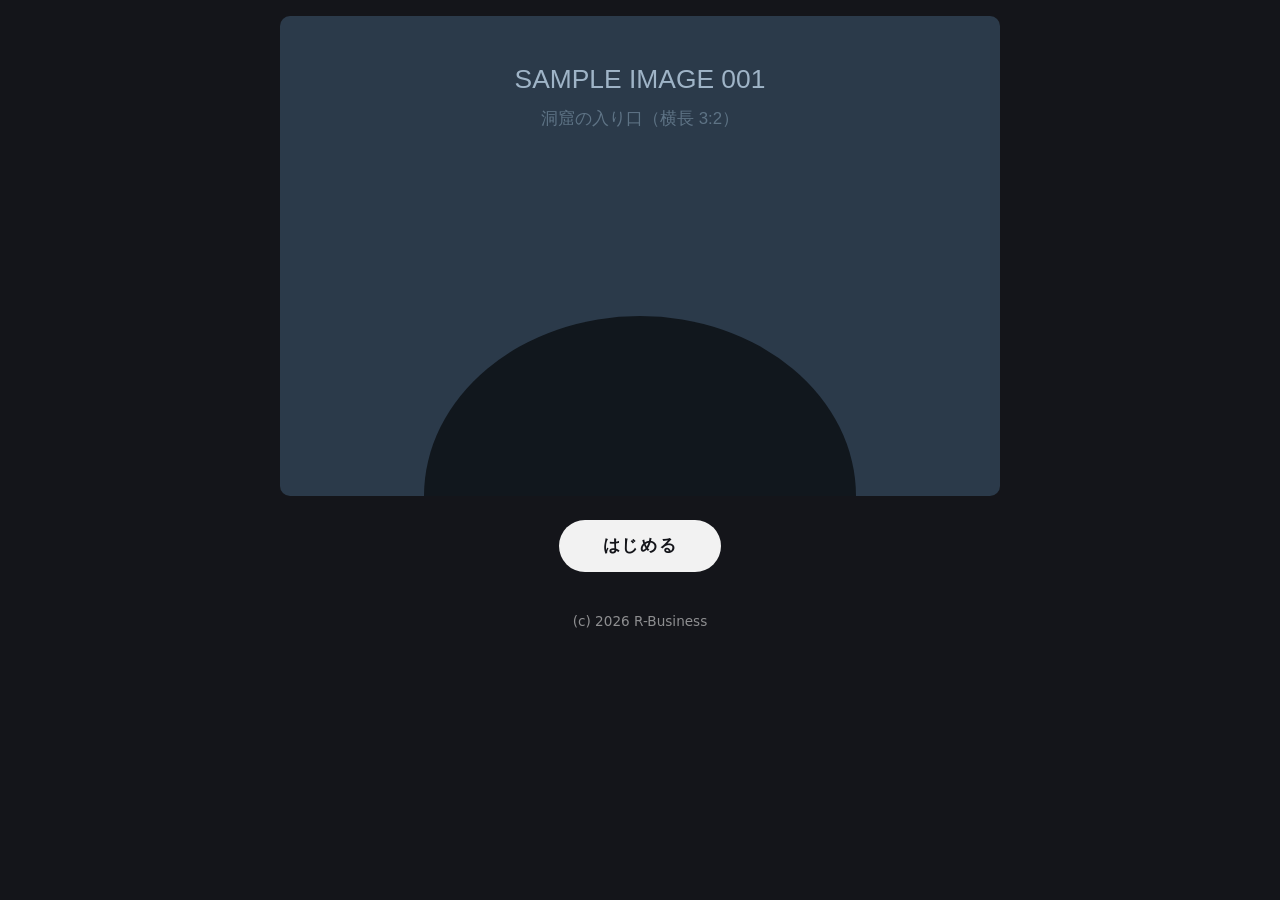
<file: index.html>
<!DOCTYPE html>
<html lang="ja">
<head>
  <meta charset="UTF-8">
  <meta name="viewport" content="width=device-width, initial-scale=1.0, viewport-fit=cover">
  <title>ゲームブック</title>
  <link rel="stylesheet" href="css/main.css">
  <link rel="stylesheet" href="css/page.css">
</head>
<body>
  <main id="app">
    <!-- ページ／タイトル共用の描画領域（タイトルは page=0 としてCSVから描画）。
         このファイルは編集不要です（内容はすべて data.csv から制御されます）。 -->
    <section id="game-screen" class="screen" hidden>
      <div class="page" id="page">
        <div class="page-media" id="page-media"></div>
        <div class="page-text" id="page-text"></div>
        <nav class="page-choices" id="page-choices"></nav>
        <p class="page-credit" id="page-credit" hidden></p>
      </div>
    </section>

    <!-- 読み込み中 / エラー表示 -->
    <section id="loading-screen" class="screen">
      <p class="loading-text">読み込み中...</p>
    </section>
    <section id="error-screen" class="screen" hidden>
      <p class="error-text" id="error-message"></p>
    </section>

    <!-- CSV選択画面（サーバー無し・埋め込み無しで直接開いたときのフォールバック） -->
    <section id="picker-screen" class="screen" hidden>
      <div class="picker-inner">
        <p class="picker-title">データ(CSV)を読み込んでください</p>
        <p class="picker-note">ファイルを直接開いたため自動読込ができませんでした。<br>下のボタンから <code>data.csv</code> を選ぶか、ここにドラッグ＆ドロップしてください。</p>
        <label class="picker-btn">
          CSVファイルを選択
          <input type="file" id="csv-file-input" accept=".csv,text/csv" hidden>
        </label>
        <div class="picker-drop" id="csv-drop-zone">ここにCSVをドロップ</div>
      </div>
    </section>
  </main>

  <!-- 任意：CSVを埋め込んだデータ（配布してダブルクリックで開く場合に使用）。
       存在しなくても動作します（その場合はfetch→ファイル選択にフォールバック）。 -->
  <script src="data/data.js"></script>
  <script src="js/script.js"></script>
</body>
</html>
</file>
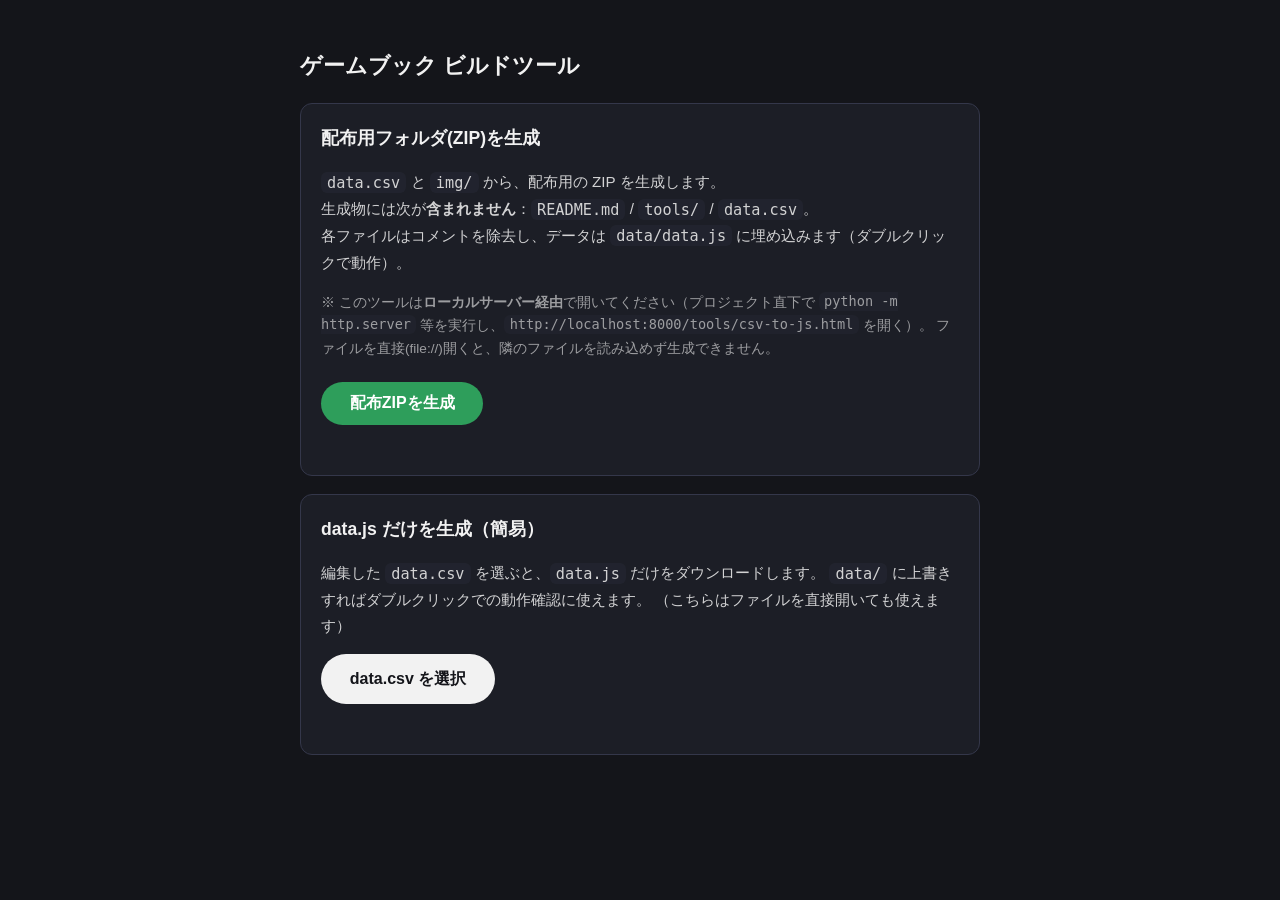
<file: tools/csv-to-js.html>
<!DOCTYPE html>
<html lang="ja">
<head>
  <meta charset="UTF-8">
  <meta name="viewport" content="width=device-width, initial-scale=1.0">
  <title>ゲームブック ビルドツール</title>
  <style>
    body { font-family: -apple-system, "Segoe UI", "Meiryo", sans-serif; background:#14151a; color:#f2f2f2; line-height:1.7; margin:0; padding:32px 20px; }
    .wrap { max-width:680px; margin:0 auto; }
    h1 { font-size:1.4rem; }
    h2 { font-size:1.1rem; margin-top:0; }
    p { opacity:.85; font-size:.95rem; }
    code { background:#232530; padding:.1em .4em; border-radius:6px; }
    .step { background:#1c1e26; border:1px solid #34374a; border-radius:12px; padding:20px; margin:18px 0; }
    label.btn, button { display:inline-block; font-size:1rem; font-weight:700; border:none; border-radius:999px; padding:.7em 1.8em; cursor:pointer; }
    label.btn { background:#f2f2f2; color:#14151a; }
    button { background:#2e9e5b; color:#fff; margin-top:8px; }
    button:disabled { opacity:.4; cursor:not-allowed; }
    .ok { color:#8fd98f; }
    .err { color:#ffb4b4; white-space:pre-wrap; }
    .muted { opacity:.6; font-size:.85rem; }
    .status { margin-top:10px; font-size:.9rem; min-height:1.4em; }
    ul { font-size:.9rem; opacity:.85; }
  </style>
</head>
<body>
  <div class="wrap">
    <h1>ゲームブック ビルドツール</h1>

    <!-- ============ ② 配布フォルダ(ZIP)生成 ============ -->
    <div class="step">
      <h2>配布用フォルダ(ZIP)を生成</h2>
      <p>
        <code>data.csv</code> と <code>img/</code> から、配布用の ZIP を生成します。<br>
        生成物には次が<strong>含まれません</strong>：<code>README.md</code> / <code>tools/</code> / <code>data.csv</code>。<br>
        各ファイルはコメントを除去し、データは <code>data/data.js</code> に埋め込みます（ダブルクリックで動作）。
      </p>
      <p class="muted">
        ※ このツールは<strong>ローカルサーバー経由</strong>で開いてください（プロジェクト直下で
        <code>python -m http.server</code> 等を実行し、<code>http://localhost:8000/tools/csv-to-js.html</code> を開く）。
        ファイルを直接(file://)開くと、隣のファイルを読み込めず生成できません。
      </p>
      <button id="build-btn">配布ZIPを生成</button>
      <div class="status" id="build-status"></div>
    </div>

    <!-- ============ ① data.js のみ生成（簡易） ============ -->
    <div class="step">
      <h2>data.js だけを生成（簡易）</h2>
      <p>
        編集した <code>data.csv</code> を選ぶと、<code>data.js</code> だけをダウンロードします。
        <code>data/</code> に上書きすればダブルクリックでの動作確認に使えます。
        （こちらはファイルを直接開いても使えます）
      </p>
      <label class="btn">data.csv を選択<input type="file" id="csv-file" accept=".csv,text/csv" hidden></label>
      <span id="picked" class="muted"></span>
      <div class="status" id="csv-status"></div>
    </div>
  </div>

  <script>
  (function () {
    'use strict';

    // ============================================================
    // 共通ユーティリティ
    // ============================================================
    function stripBom(s) { return s.charCodeAt(0) === 0xFEFF ? s.slice(1) : s; }

    // CSV → data.js の中身（テンプレートリテラル用エスケープ）
    function csvToDataJs(csv, withHeader) {
      var esc = stripBom(csv).replace(/\\/g, '\\\\').replace(/`/g, '\\`').replace(/\$\{/g, '\\${');
      var head = withHeader
        ? '/* 自動生成: data.csv の内容を埋め込んだものです。data.csv を編集したら再生成してください。 */\n'
        : '';
      return head + 'window.GAMEBOOK_CSV = `' + esc + '`;\n';
    }

    // ---- コメント除去（配布物の難読化／流用抑止用） ----
    function stripCss(s) {
      return s.replace(/\/\*[\s\S]*?\*\//g, '').replace(/\n{3,}/g, '\n\n').replace(/^[ \t]+$/gm, '').trim() + '\n';
    }
    function stripHtml(s) {
      return s.replace(/<!--[\s\S]*?-->/g, '').replace(/\n{3,}/g, '\n\n');
    }
    // JS はコメントだけ除去（文字列・正規表現リテラルは保護）。
    // 念のため除去後に構文チェックし、失敗したら原本を返す（安定性優先）。
    function stripJsRaw(src) {
      var out = '', i = 0, n = src.length;
      function lastSig() {
        for (var k = out.length - 1; k >= 0; k--) {
          var ch = out[k];
          if (ch !== ' ' && ch !== '\t' && ch !== '\n' && ch !== '\r') { return ch; }
        }
        return '';
      }
      while (i < n) {
        var c = src[i], d = src[i + 1];
        if (c === '/' && d === '/') { while (i < n && src[i] !== '\n') { i++; } continue; }
        if (c === '/' && d === '*') { i += 2; while (i < n && !(src[i] === '*' && src[i + 1] === '/')) { i++; } i += 2; continue; }
        if (c === '"' || c === "'" || c === '`') {
          var q = c; out += c; i++;
          while (i < n) { var e = src[i]; out += e; if (e === '\\') { out += (src[i + 1] || ''); i += 2; continue; } i++; if (e === q) { break; } }
          continue;
        }
        if (c === '/') {
          var ls = lastSig();
          if (ls === '' || '(,=:[!&|?{};+-*%^~<>'.indexOf(ls) >= 0) { // 正規表現リテラルの位置
            out += c; i++; var inClass = false;
            while (i < n) {
              var f = src[i]; out += f;
              if (f === '\\') { out += (src[i + 1] || ''); i += 2; continue; }
              if (f === '[') { inClass = true; }
              else if (f === ']') { inClass = false; }
              else if (f === '/' && !inClass) { i++; break; }
              i++;
            }
            while (i < n && /[a-z]/i.test(src[i])) { out += src[i]; i++; } // フラグ
            continue;
          }
        }
        out += c; i++;
      }
      return out.replace(/\n{3,}/g, '\n\n').replace(/^[ \t]+$/gm, '');
    }
    function stripJs(src) {
      try { var s = stripJsRaw(src); /* 構文チェック（実行はしない） */ new Function(s); return s; }
      catch (e) { return src; }
    }

    // ---- 純JS ZIP 生成（無圧縮 store。外部ライブラリ不要） ----
    var crcTable = (function () {
      var t = [];
      for (var n = 0; n < 256; n++) { var c = n; for (var k = 0; k < 8; k++) { c = (c & 1) ? (0xEDB88320 ^ (c >>> 1)) : (c >>> 1); } t[n] = c >>> 0; }
      return t;
    })();
    function crc32(u8) { var c = 0xFFFFFFFF; for (var i = 0; i < u8.length; i++) { c = crcTable[(c ^ u8[i]) & 0xFF] ^ (c >>> 8); } return (c ^ 0xFFFFFFFF) >>> 0; }
    function strU8(s) { return new TextEncoder().encode(s); }
    function u16(v) { var b = new Uint8Array(2); b[0] = v & 0xFF; b[1] = (v >>> 8) & 0xFF; return b; }
    function u32(v) { var b = new Uint8Array(4); b[0] = v & 0xFF; b[1] = (v >>> 8) & 0xFF; b[2] = (v >>> 16) & 0xFF; b[3] = (v >>> 24) & 0xFF; return b; }

    function makeZip(files) { // files: [{ name, data:Uint8Array }]
      var local = [], central = [], offset = 0;
      files.forEach(function (f) {
        var name = strU8(f.name), data = f.data, crc = crc32(data);
        [u32(0x04034b50), u16(20), u16(0x0800), u16(0), u16(0), u16(0), u32(crc),
         u32(data.length), u32(data.length), u16(name.length), u16(0), name, data
        ].forEach(function (p) { local.push(p); });
        [u32(0x02014b50), u16(20), u16(20), u16(0x0800), u16(0), u16(0), u16(0), u32(crc),
         u32(data.length), u32(data.length), u16(name.length), u16(0), u16(0), u16(0), u16(0),
         u32(0), u32(offset), name
        ].forEach(function (p) { central.push(p); });
        offset += 30 + name.length + data.length;
      });
      var cdSize = 0; central.forEach(function (p) { cdSize += p.length; });
      var eocd = [u32(0x06054b50), u16(0), u16(0), u16(files.length), u16(files.length), u32(cdSize), u32(offset), u16(0)];
      var all = local.concat(central).concat(eocd);
      var total = 0; all.forEach(function (p) { total += p.length; });
      var out = new Uint8Array(total), pos = 0;
      all.forEach(function (p) { out.set(p, pos); pos += p.length; });
      return out;
    }

    function download(filename, blob) {
      var a = document.createElement('a');
      a.href = URL.createObjectURL(blob);
      a.download = filename;
      document.body.appendChild(a);
      a.click();
      document.body.removeChild(a);
    }

    // 簡易CSVパーサ（image列の抽出用。本体と同等仕様）
    function parseCsv(text) {
      text = stripBom(text);
      var rows = [], row = [], field = '', q = false, i = 0;
      while (i < text.length) {
        var c = text[i];
        if (q) { if (c === '"') { if (text[i + 1] === '"') { field += '"'; i += 2; continue; } q = false; i++; continue; } field += c; i++; continue; }
        if (c === '"') { q = true; i++; continue; }
        if (c === ',') { row.push(field); field = ''; i++; continue; }
        if (c === '\r') { if (text[i + 1] === '\n') { i++; continue; } row.push(field); rows.push(row); row = []; field = ''; i++; continue; }
        if (c === '\n') { row.push(field); rows.push(row); row = []; field = ''; i++; continue; }
        field += c; i++;
      }
      if (field !== '' || row.length > 0) { row.push(field); rows.push(row); }
      return rows;
    }
    function imageNames(csv) {
      var rows = parseCsv(csv);
      if (!rows.length) { return []; }
      var header = rows[0].map(function (h) { return h.trim().toLowerCase(); });
      var ci = header.indexOf('image');
      if (ci < 0) { return []; }
      var seen = {}, list = [];
      for (var r = 1; r < rows.length; r++) {
        var v = (rows[r][ci] || '').trim();
        if (v && !seen[v]) { seen[v] = 1; list.push(v); }
      }
      return list;
    }

    // ============================================================
    // ① data.js のみ生成
    // ============================================================
    var csvFile = document.getElementById('csv-file');
    var csvStatus = document.getElementById('csv-status');
    var pickedEl = document.getElementById('picked');
    csvFile.addEventListener('change', function () {
      var f = csvFile.files && csvFile.files[0];
      if (!f) { return; }
      var reader = new FileReader();
      reader.onload = function () {
        var js = csvToDataJs(String(reader.result), true);
        download('data.js', new Blob([js], { type: 'text/javascript' }));
        pickedEl.textContent = '選択: ' + f.name;
        csvStatus.innerHTML = '<span class="ok">data.js を生成しました。data/ に上書きしてください。</span>';
      };
      reader.onerror = function () { csvStatus.innerHTML = '<span class="err">読み込みに失敗しました。</span>'; };
      reader.readAsText(f, 'UTF-8');
    });

    // ============================================================
    // ② 配布ZIP生成（隣接ファイルを fetch して組み立て）
    // ============================================================
    var buildBtn = document.getElementById('build-btn');
    var buildStatus = document.getElementById('build-status');

    function fetchText(url) { return fetch(url + '?t=' + Date.now()).then(function (r) { if (!r.ok) { throw new Error(url + ' (HTTP ' + r.status + ')'); } return r.text(); }); }
    function fetchBin(url) { return fetch(url + '?t=' + Date.now()).then(function (r) { if (!r.ok) { throw new Error(url + ' (HTTP ' + r.status + ')'); } return r.arrayBuffer(); }); }

    buildBtn.addEventListener('click', function () {
      buildBtn.disabled = true;
      buildStatus.innerHTML = 'ビルド中...';
      var base = '../'; // tools/ から見たプロジェクト直下
      var files = [];
      var csvText = '';

      Promise.all([
        fetchText(base + 'index.html'),
        fetchText(base + 'css/main.css'),
        fetchText(base + 'css/page.css'),
        fetchText(base + 'js/script.js'),
        fetchText(base + 'data/data.csv')
      ]).then(function (res) {
        var html = res[0], mainCss = res[1], pageCss = res[2], js = res[3];
        csvText = res[4];

        files.push({ name: 'index.html', data: strU8(stripHtml(html)) });
        files.push({ name: 'css/main.css', data: strU8(stripCss(mainCss)) });
        files.push({ name: 'css/page.css', data: strU8(stripCss(pageCss)) });
        files.push({ name: 'js/script.js', data: strU8(stripJs(js)) });
        files.push({ name: 'data/data.js', data: strU8(csvToDataJs(csvText, false)) });

        // CSV が参照する画像だけを取り込む
        var imgs = imageNames(csvText);
        return Promise.all(imgs.map(function (name) {
          return fetchBin(base + 'img/' + name).then(function (buf) {
            files.push({ name: 'img/' + name, data: new Uint8Array(buf) });
          });
        })).then(function () { return imgs.length; });
      }).then(function (imgCount) {
        var zip = makeZip(files);
        download('dist.zip', new Blob([zip], { type: 'application/zip' }));
        buildStatus.innerHTML = '<span class="ok">dist.zip を生成しました（ファイル' + files.length +
          '件 / 画像' + imgCount + '枚）。README・tools・data.csv は含まれません。</span>';
      }).catch(function (err) {
        buildStatus.innerHTML = '<span class="err">生成に失敗しました。\n' +
          'ローカルサーバー経由で開いているか確認してください。\n詳細: ' + err.message + '</span>';
      }).then(function () { buildBtn.disabled = false; });
    });
  })();
  </script>
</body>
</html>
</file>
<file: css/main.css>
/* =====================================================================
 * main.css  -  基本レイアウト / レスポンシブ制御
 * Mac / Windows / モバイル、横長・縦長どの画面比率でも収まるように制御。
 * ===================================================================== */

/* リセット */
*, *::before, *::after {
  box-sizing: border-box;
  margin: 0;
  padding: 0;
}

html, body {
  height: 100%;
}

body {
  /* OS差を吸収するフォントスタック（Mac/Windows/モバイル共通で読みやすく） */
  font-family: -apple-system, BlinkMacSystemFont, "Segoe UI", "Hiragino Kaku Gothic ProN",
               "Hiragino Sans", "Yu Gothic", "Meiryo", system-ui, sans-serif;
  background: #14151a;
  color: #f2f2f2;
  line-height: 1.7;
  -webkit-text-size-adjust: 100%; /* モバイルSafariの自動拡大を防止 */
  -webkit-font-smoothing: antialiased;
  overflow-x: hidden;
}

#app {
  /* 動的ビューポート単位でモバイルのアドレスバー増減に対応（非対応環境は100vhにフォールバック） */
  min-height: 100vh;
  min-height: 100dvh;
  display: flex;
  flex-direction: column;
}

/* 画面（タイトル / ゲーム / 読み込み / エラー） */
.screen {
  flex: 1 1 auto;
  display: flex;
  flex-direction: column;
  align-items: center;
  justify-content: center;
  width: 100%;
  /* セーフエリア（iPhoneのノッチ等）を考慮。env非対応/未定義でも0pxにフォールバックし、
     横向きノッチのため左右にもセーフエリアを加算する。 */
  padding:
    calc(16px + env(safe-area-inset-top, 0px))
    calc(16px + env(safe-area-inset-right, 0px))
    calc(16px + env(safe-area-inset-bottom, 0px))
    calc(16px + env(safe-area-inset-left, 0px));
}

.screen[hidden] {
  display: none;
}

/* ゲーム/タイトルは画像を上詰めにし、はみ出す分はスクロールで見せる
   （読み込み/エラー/CSV選択は中央寄せのまま） */
#game-screen {
  justify-content: flex-start;
}

/* 読み込み / エラー */
.loading-text { opacity: .7; }
.error-text {
  max-width: 640px;
  white-space: pre-wrap;
  overflow-wrap: anywhere;
  text-align: center;
  color: #ffb4b4;
  background: rgba(255, 80, 80, .08);
  border: 1px solid rgba(255, 80, 80, .3);
  border-radius: 12px;
  padding: 24px;
}

/* タッチデバイスでのボタンの押し心地 */
button {
  font-family: inherit;
  cursor: pointer;
  -webkit-tap-highlight-color: transparent;
  touch-action: manipulation;
}
</file>
<file: css/page.css>
/* =====================================================================
 * page.css  -  タイトル / ページ / 選択肢 の見た目
 * 配色・装飾はここを編集すれば作品ごとに調整できます。
 * ===================================================================== */

/* タイトル画面は page=0 として下記「ゲームページ」と同じ枠組みで描画し、
   .page.is-title の追加スタイルだけで見た目を切り替えます。 */

/* ---------- ゲームページ ---------- */
.page {
  width: 100%;
  max-width: 720px;        /* PCで間延びしないよう最大幅を制限 */
  margin: 0 auto;
  display: flex;
  flex-direction: column;
  align-items: center;
  gap: 20px;
}

/* メディア領域：画像中心。縮小せず常に幅いっぱい（最大720px）に表示する。
   高さ制限はかけないので、縦長画像で選択肢が下に来る場合はスクロールで表示。 */
.page-media {
  width: 100%;
  display: flex;
  justify-content: center;
}
/* display:flex がUAの [hidden]{display:none} を上書きするため明示的に打ち消す
   （画像なしページで空のメディア枠と余白が残らないように） */
.page-media[hidden] { display: none; }

.media-el {
  display: block;
  width: 100%;          /* いかなる場合も幅いっぱい（.page の max-width:720px で頭打ち） */
  height: auto;         /* 縦横比を維持。高さ制限なし */
  border-radius: 10px;
}

/* 本文（空のときはJS側で hidden になる） */
.page-text {
  width: 100%;
  font-size: clamp(1rem, 3.4vw, 1.1rem);
  white-space: pre-wrap;   /* CSV内の改行をそのまま反映 */
  word-break: break-word;
}
.page-text[hidden] { display: none; }

/* 選択肢 */
.page-choices {
  width: 100%;
  display: flex;
  flex-direction: column;
  gap: 12px;
  margin-top: 4px;
}
.page-choices[hidden] { display: none; }

.choice-btn {
  width: 100%;
  text-align: left;
  font-size: clamp(.95rem, 3.4vw, 1.05rem);
  color: #f2f2f2;
  background: #232530;
  border: 1px solid #34374a;
  border-radius: 12px;
  padding: 16px 18px;
  line-height: 1.5;
  overflow-wrap: anywhere;   /* URL等の長い連続文字でも折り返してはみ出さない */
  transition: background .15s ease, border-color .15s ease, transform .1s ease;
}
.choice-btn:hover { background: #2c2f3d; border-color: #4a4f68; }
.choice-btn:active { transform: scale(.99); }

/* 物語の終わり */
.the-end {
  text-align: center;
  font-size: clamp(1.1rem, 4vw, 1.4rem);
  letter-spacing: .3em;
  opacity: .7;
  padding: 24px 0 8px;
}

/* TOPへ ボタン（エンディングからタイトルへ戻る）。中央寄せのピル型。 */
.top-btn {
  align-self: center;
  width: auto;
  text-align: center;
  border-radius: 999px;
  padding: 12px 32px;
}

/* ---------- タイトル画面（page=0）専用の見た目 ---------- */
/* 「はじめる」ボタンは中央寄せのピル型、クレジットは下中央に小さく表示 */
.page.is-title .page-choices {
  align-items: center;
}
.page.is-title .choice-btn {
  width: auto;
  text-align: center;
  color: #14151a;
  background: #f2f2f2;
  border: none;
  border-radius: 999px;
  padding: .8em 2.6em;
  font-weight: 700;
  letter-spacing: .1em;
}
.page.is-title .choice-btn:hover {
  background: #fff;
  opacity: .9;
}

.page-credit {
  width: 100%;
  text-align: center;
  opacity: .55;
  font-size: clamp(.72rem, 2.6vw, .85rem);
  margin-top: 18px;
  white-space: pre-wrap;
  overflow-wrap: anywhere;
}
.page-credit[hidden] { display: none; }

/* ---------- CSV選択画面（フォールバック） ---------- */
.picker-inner {
  text-align: center;
  max-width: 520px;
}
.picker-title {
  font-size: clamp(1.1rem, 4vw, 1.4rem);
  margin-bottom: .8em;
}
.picker-note {
  font-size: clamp(.85rem, 3vw, .95rem);
  opacity: .75;
  line-height: 1.8;
  margin-bottom: 1.8em;
}
.picker-note code {
  background: #232530;
  padding: .1em .4em;
  border-radius: 6px;
}
.picker-btn {
  display: inline-block;
  font-size: clamp(.95rem, 3.4vw, 1.05rem);
  color: #14151a;
  background: #f2f2f2;
  border-radius: 999px;
  padding: .8em 2.2em;
  font-weight: 700;
  cursor: pointer;
}
.picker-btn:hover { opacity: .85; }
.picker-drop {
  margin-top: 1.4em;
  padding: 28px 16px;
  border: 2px dashed #4a4f68;
  border-radius: 12px;
  color: #8a8fa3;
  font-size: clamp(.85rem, 3vw, .95rem);
  transition: background .15s ease, border-color .15s ease;
}
.picker-drop.is-dragover {
  background: rgba(120, 140, 220, .12);
  border-color: #7c8cdc;
  color: #c7d0f0;
}
</file>
